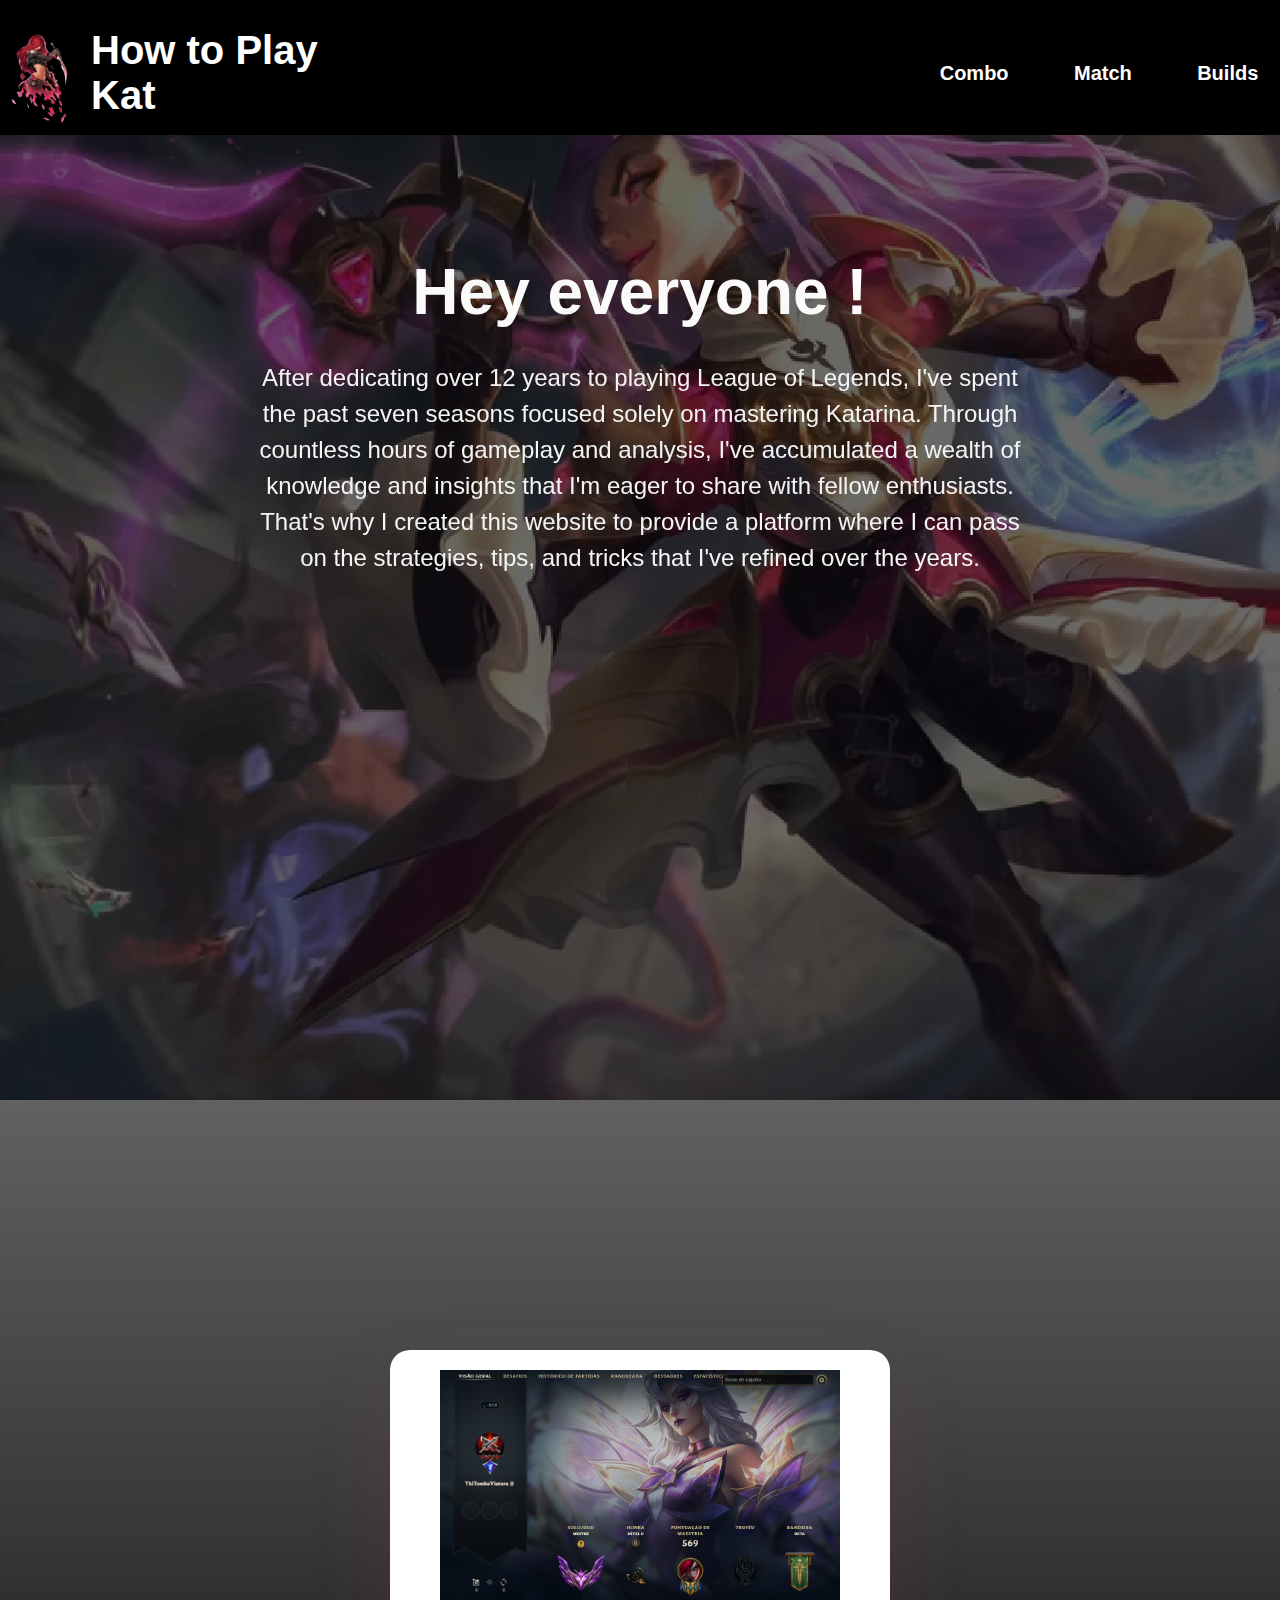
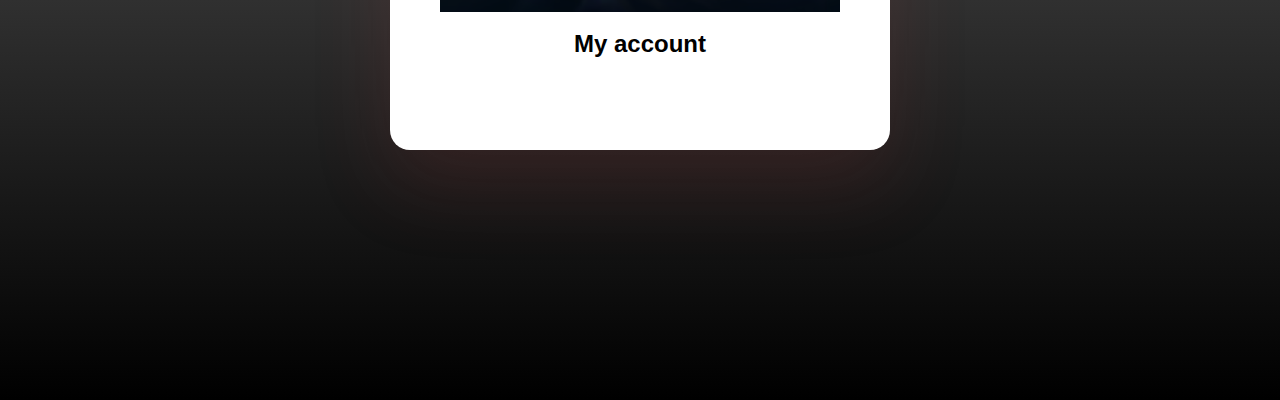
<file: rotes/index.html>
<!DOCTYPE html>
<html lang="pt-br">
<head>
    <meta charset="UTF-8">
    <meta name="viewport" content="width=device-width, initial-scale=1.0">
    <title>Katarina</title>
    <link rel="stylesheet" href="/css/style.css">
</head>

<body>
    <header>
        <div class="interface">

            <div class='completo'>
                <div class="logo-adaga">
                    <a href="/rotes/index.html">
                        <img src="/assets/kat-logo.png" alt="kat-logo" class="kat-logo"> 
                    </a>
                </div>

                <div class="titulo">
                    <h1>How to Play Kat</h1>
                </div>
            </div>
            

            <div class="menu">
                <a href="/rotes/combo.html" class="item combo">Combo</a> 
                <a href="./match" class="item match">Match</a>
                <a href="./build" class="item build">Builds</a>
            </div>
        </div>
    </header>
    <main class="apresentacao">
        <div class="introducao">
            <div class="secao-video">
                <div class="video-background">
                    <video src="/assets/kat-walp.mp4" autoplay loop muted></video>
                </div>
                <div class="texto">
                    <h2>Hey everyone !</h2>
                    <p>After dedicating over 12 years to playing League of Legends, I've spent the past seven seasons focused solely on mastering Katarina. Through countless hours of gameplay and analysis, I've accumulated a wealth of knowledge and insights that I'm eager to share with fellow enthusiasts. That's why I created this website to provide a platform where I can pass on the strategies, tips, and tricks that I've refined over the years.</p>
                </div>  
            </div>    
        </div>
        <div class="bloco-conta">
            <div class="card">
                <div class="img-box">
                    <img src="/assets/conta-league.png">
                </div>
                <div class="content">
                    <h2>My account</h2>
                    <p>
                        My main account has more information avaliable. Click the link below for more details. 
                    </p>
                    <a href="https://www.op.gg/summoners/br/ThiTombaViatura-BR1" target="nova_guia" class="opgg">OP.GG</a>
                </div>
            </div>
        </div>
    </main>
</body>
</html>
</file>
<file: css/style.css>
/* teste*/
*{
    margin: 0;
    font-family:Spiegel, "Arial Narrow", Arial, sans-serif;
    margin-right: 0;
}

body{
    background-color: rgb(5, 5, 5);
    height: 100px;
}
/*header*/
header {
    padding: 11px;
    background-color: #000000;
    top: 0;
    left: 0;
    width: 100%;
    height: 113px;
    position: fixed;
    z-index: 2;
}

.interface {
    display: grid;
    grid-template-columns: 25% 30%;
    justify-content: space-between;
}

.completo{
    display: grid;
    grid-auto-flow: column;
    place-items: center;
    gap: 20px;
    justify-content: start;
}

.logo-adaga img {
    max-width: 60px;
}

.titulo {
    font-size: 20px;
    color: #ffffff;
}

.menu {
    display: grid;
    grid-auto-flow: column;
}


.item {
    font-weight: bold;
    font-size: 20px;
    text-decoration: none;
    color: #ffffff;

    width: 100%;
    height: 100%;

    align-content: center;
    text-align: center;

    border-radius: 12px;
    transition: background-color 0.7s ease, color 0.4s ease;
}
/*animacao vermelha do menu*/
.item:hover
{
    background-color: #ff0000;
    color: #000000; 
}
/*fim do header*/

/*introducao com background animado*/
.introducao {
    display: grid;
   
}

.texto h2 {
    margin-bottom: 32px;
    font-size: 64px;
    line-height: 1.125;
    color: #fafafa;
    position: relative;
    z-index: 1;

}
.texto {
    display: grid;
    justify-content: center;
    text-align: center;
    place-items: center;
    margin-top: 20%;
}

.texto p {
    margin-bottom: 20px;
    font-size: 24px;
    line-height: 1.5;
    color: #f5f4f4;
    position: relative;
    z-index: 1;
    max-width: 60%;
    
}

.secao-video {
    width: 100%;
    height: 1100px;
    position: relative;
    
}
.video-background {
    width: 100%;
    height: 100%;
    position: absolute;
    z-index: 0;
    opacity: 0.4;

}

.video-background video{
    width: 100%;
    height: 100%;
    object-fit: cover;
    object-position: center;
}
/*introducao com background animado-fim*/

/*Minha conta*/
.bloco-conta {
    display: flex;
    justify-content: center;
    align-items: center;
    min-height: 100vh;
    background: linear-gradient(180deg, #616161, #363636, #000000);
}

.card {
    display: flex;
    justify-content: center;
    width: 500px;
    height: 400px;
    position: relative;
    background-color: #ffffff;
    border-radius: 20px;
    box-shadow: 0px 35px 80px rgba(184, 61, 61, 0.15);
    transition: 0.5s;
}

.card:hover {
    height: 400px;
    
}

.card .img-box {
    position: absolute;
    width: 400px;
    height: auto;
    top: 20px;
    transition: 0.5s;
}

.card:hover .img-box {
    top: -100px;
    scale: 0.75;
}

.card .img-box img {
    width: 100%;
    height: 100%;
    object-fit: cover;
}

.card .content {
    display: flex;
    flex-direction: column;
    gap: 18px;
    position: absolute;
    top: 280px;
    width: 100%;
    padding: 0px 30px;
    text-align: center;
    height: 30px;
    overflow: hidden;
    transition: 0.5s;
    max-width: 300px; 
}

.card:hover .content {
    top: 130px;
    height: 250px;
}

.card .opgg {
   background: linear-gradient(90deg, #3730a3, #7e22ce);
   padding: 12px;
   color: #fff;
   text-decoration: none;
   border-radius: 8px;
}

.opgg:hover {
    background: linear-gradient(90deg, #19173f, #5b2986);
    color: #6c6ad6;
}
</file>
